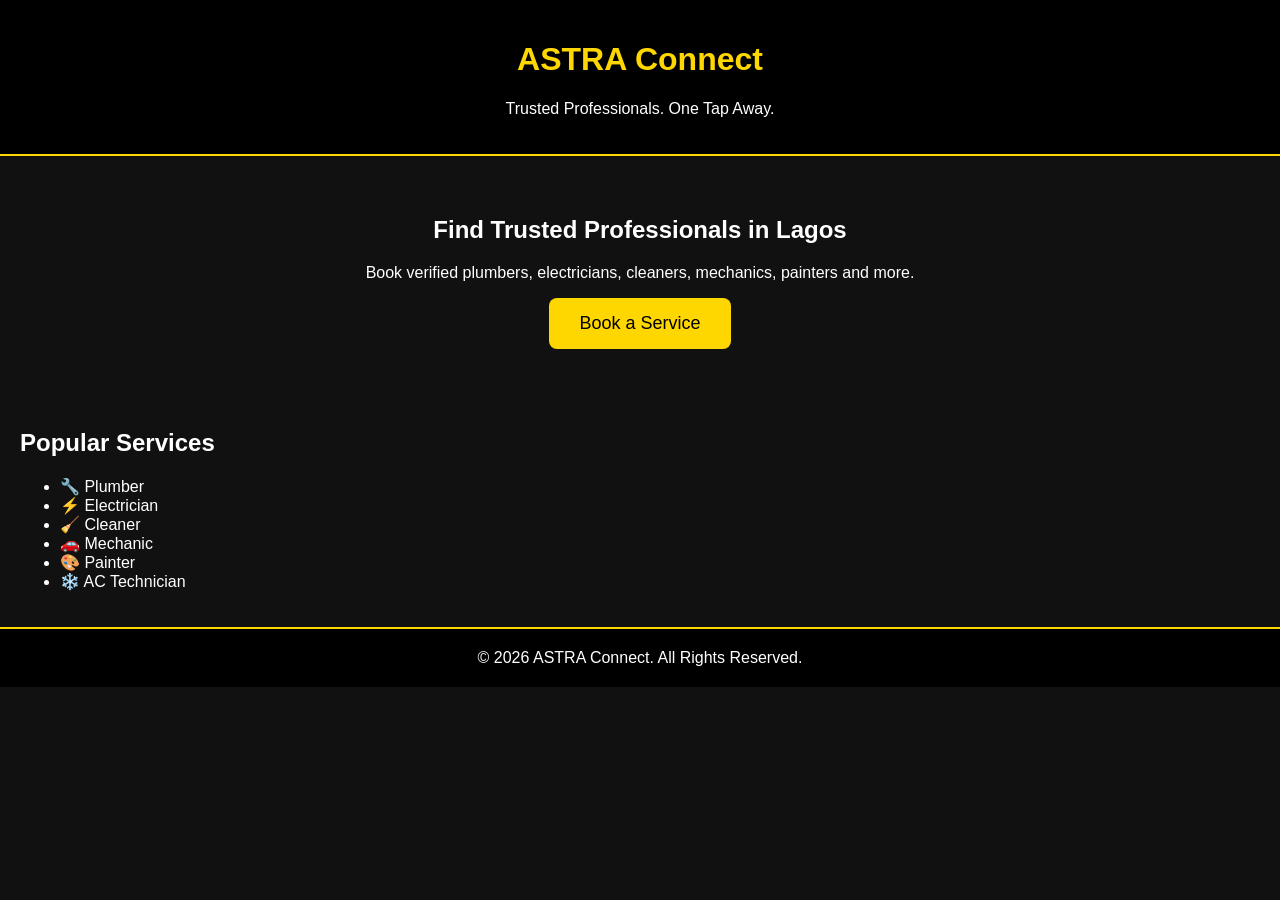
<file: index.htm>
<!DOCTYPE html>
<html lang="en">
<head>
  <meta charset="UTF-8">
  <meta name="viewport" content="width=device-width, initial-scale=1.0">
  <title>ASTRA Connect</title>
</head>
<body style="margin:0;font-family:Arial,sans-serif;background:#111;color:white;">

  <header style="background:black;padding:20px;text-align:center;border-bottom:2px solid gold;">
    <h1 style="color:gold;">ASTRA Connect</h1>
    <p>Trusted Professionals. One Tap Away.</p>
  </header>

  <section style="padding:40px;text-align:center;">
    <h2>Find Trusted Professionals in Lagos</h2>
    <p>Book verified plumbers, electricians, cleaners, mechanics, painters and more.</p>

    <button style="padding:15px 30px;background:gold;color:black;border:none;border-radius:8px;font-size:18px;">
      Book a Service
    </button>
  </section>

  <section style="padding:20px;">
    <h2>Popular Services</h2>
    <ul>
      <li>🔧 Plumber</li>
      <li>⚡ Electrician</li>
      <li>🧹 Cleaner</li>
      <li>🚗 Mechanic</li>
      <li>🎨 Painter</li>
      <li>❄️ AC Technician</li>
    </ul>
  </section>

  <footer style="background:black;color:white;text-align:center;padding:20px;border-top:2px solid gold;">
    © 2026 ASTRA Connect. All Rights Reserved.
  </footer>

</body>
</html>
</file>
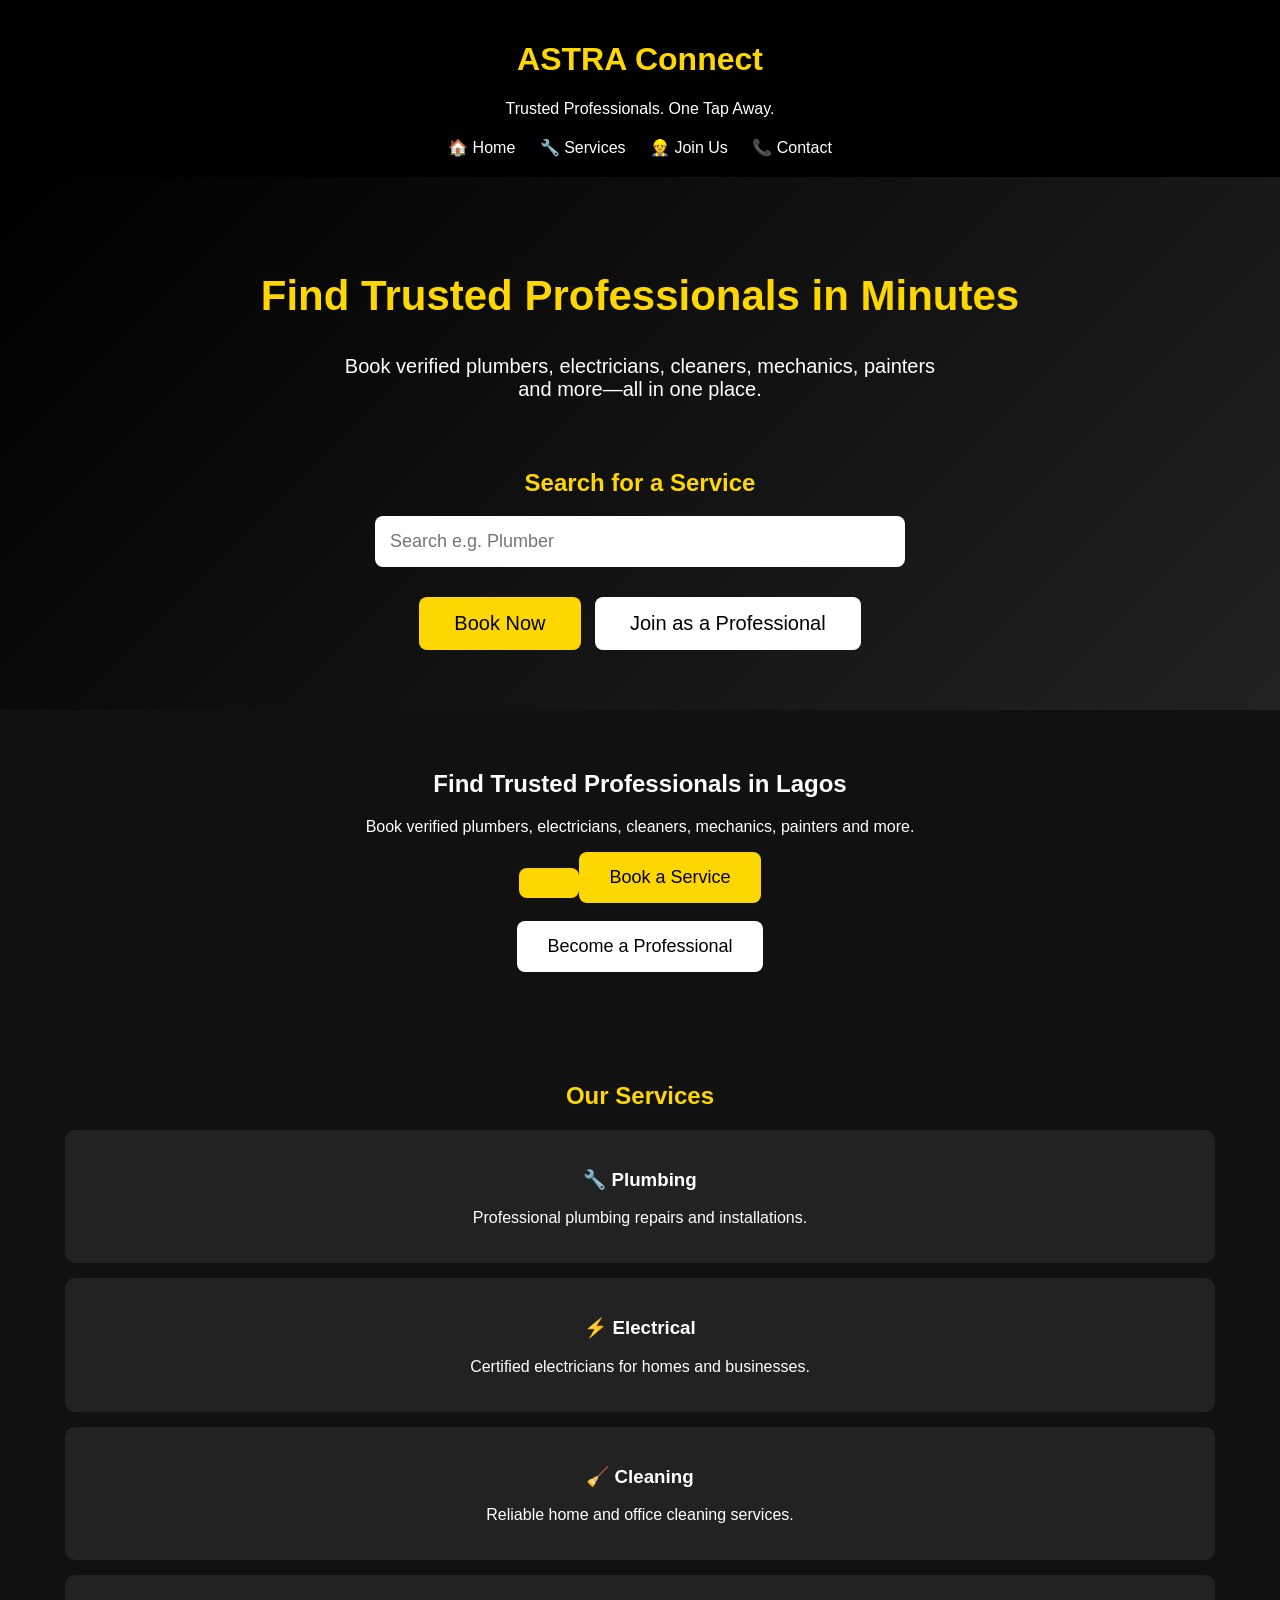
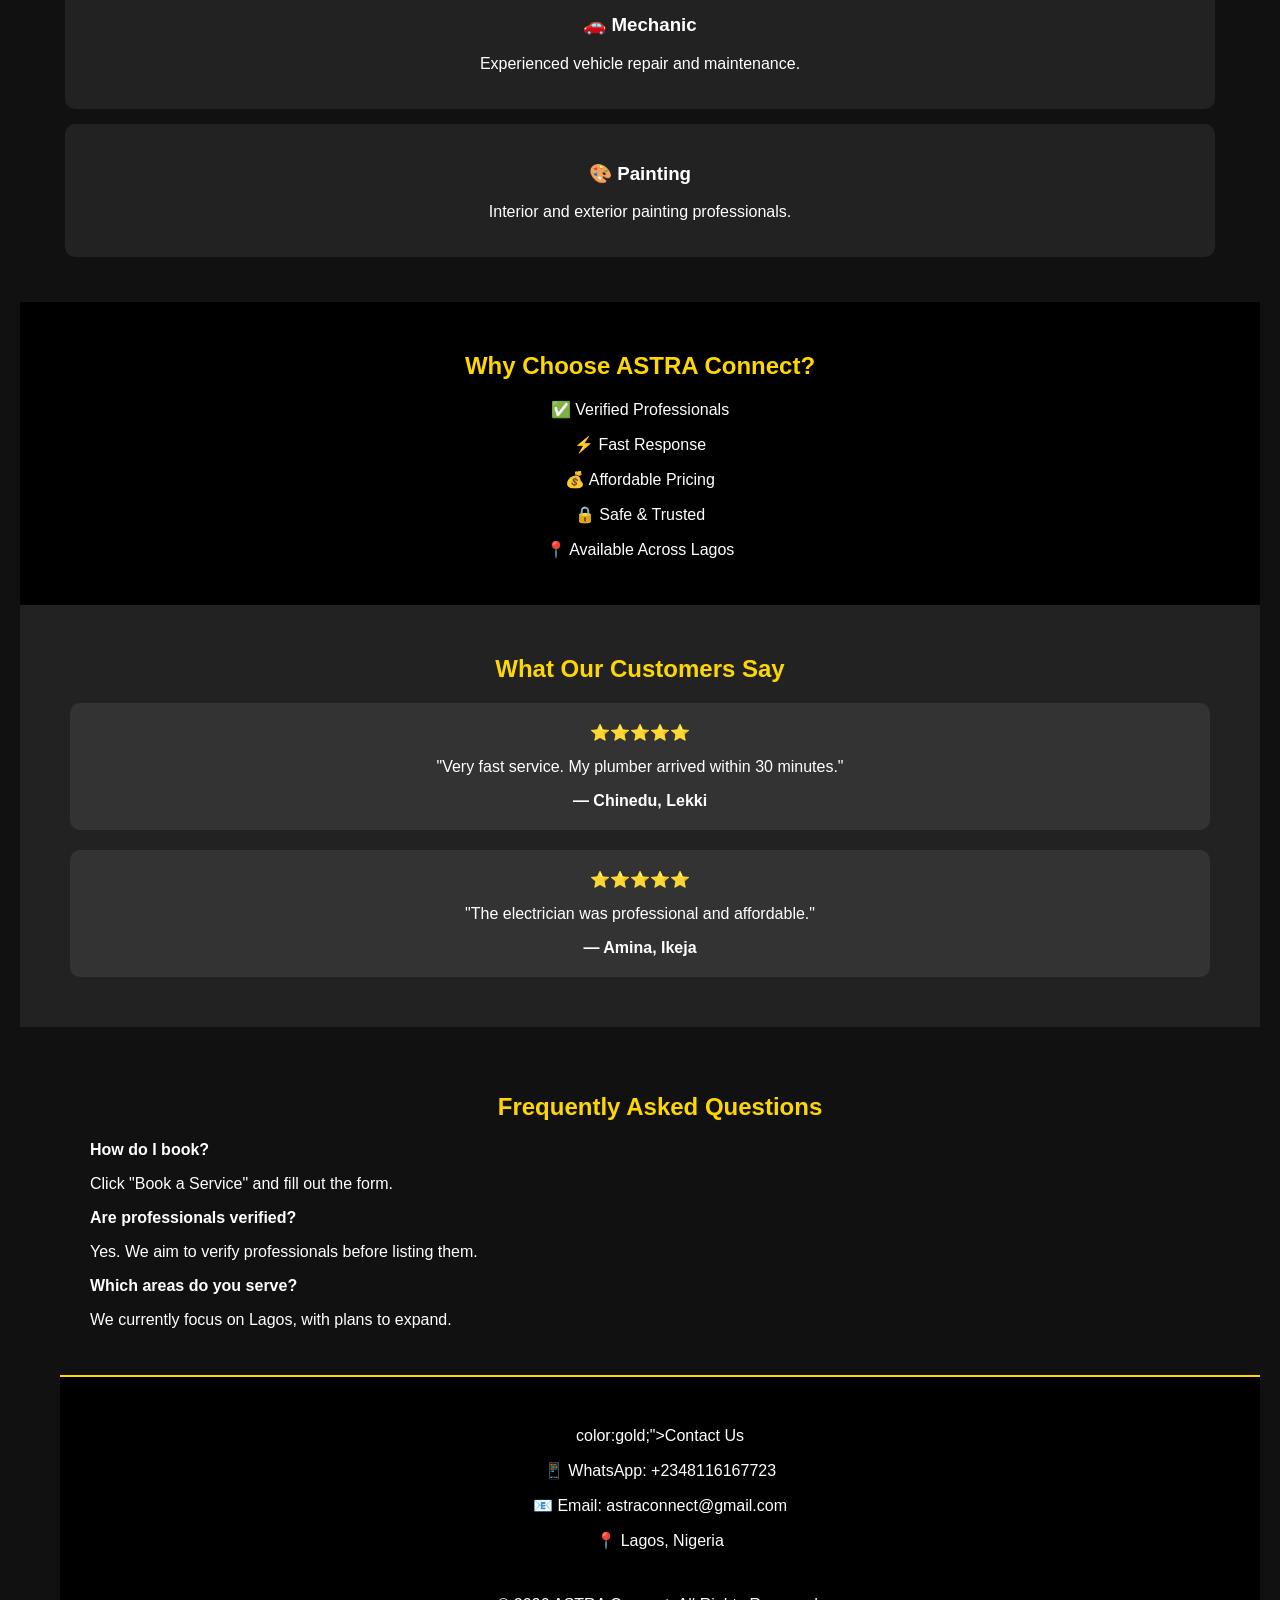
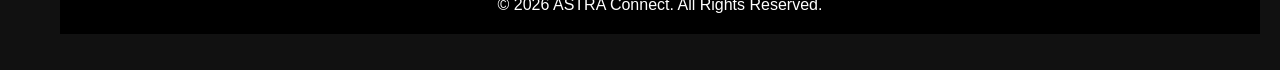
<file: index.html>
<!DOCTYPE html>
<html lang="en">
<head>
  <meta charset="UTF-8">
  <meta name="viewport" content="width=device-width, initial-scale=1.0">
  <title>ASTRA Connect</title>
  <link rel="stylesheet" href="style.css">
</head>
<body style="margin:0;font-family:Arial,sans-serif;background:#111;color:white;">

  <header style="background:black;padding:20px;text-align:center;">

<h1 style="color:gold;">ASTRA Connect</h1>

<p>Trusted Professionals. One Tap Away.</p>

<div style="margin-top:20px;">

<a href="index.html" style="color:white;text-decoration:none;margin:10px;">🏠 Home</a>

<a href="#services" style="color:white;text-decoration:none;margin:10px;">🔧 Services</a>

<a href="professional.html" style="color:white;text-decoration:none;margin:10px;">👷 Join Us</a>

<a href="#contact" style="color:white;text-decoration:none;margin:10px;">📞 Contact</a>

</div>

  </header><section style="background:linear-gradient(135deg,#000,#222);padding:60px 20px;text-align:center;">

<h1 style="color:gold;font-size:42px;">Find Trusted Professionals in Minutes</h1>

<p style="font-size:20px;color:white;max-width:600px;margin:auto;">
Book verified plumbers, electricians, cleaners, mechanics, painters and more—all in one place.
</p>

<br><section style="padding:30px;text-align:center;">

<h2 style="color:gold;">Search for a Service</h2>

<input
type="text"
placeholder="Search e.g. Plumber"
style="width:90%;max-width:500px;padding:15px;border-radius:8px;border:none;font-size:18px;">

  </section>

<a href="booking.html">
<button style="background:gold;color:black;padding:15px 35px;border:none;border-radius:8px;font-size:20px;">
Book Now
</button>
</a>

<a href="professional.html">
<button style="background:white;color:black;padding:15px 35px;border:none;border-radius:8px;font-size:20px;margin-left:10px;">
Join as a Professional
</button>
</a>

  </section> <section style="padding:40px;text-align:center;">
    <h2>Find Trusted Professionals in Lagos</h2>
    <p>Book verified plumbers, electricians, cleaners, mechanics, painters and more.</p>

    <button style="padding:15px 30px;background:gold;color:black;border:none;border-radius:8px;font-size:18px;">
      <a href="booking.html">
    <button style="padding:15px 30px;background:gold;border:none;font-size:18px;border-radius:8px;cursor:pointer;">
        Book a Service
    </button>
      </a><br><br>

<a href="professional.html">
    <button style="padding:15px 30px;background:white;color:black;border:none;border-radius:8px;font-size:18px;">
        Become a Professional
    </button>
</a>
  </section>

  <section style="padding:20px;">
    <section id="services" style="padding:30px;text-align:center;">

<h2 style="color:gold;">Our Services</h2>

<div style="background:#222;padding:20px;margin:15px;border-radius:10px;">
<h3>🔧 Plumbing</h3>
<p>Professional plumbing repairs and installations.</p>
</div>

<div style="background:#222;padding:20px;margin:15px;border-radius:10px;">
<h3>⚡ Electrical</h3>
<p>Certified electricians for homes and businesses.</p>
</div>

<div style="background:#222;padding:20px;margin:15px;border-radius:10px;">
<h3>🧹 Cleaning</h3>
<p>Reliable home and office cleaning services.</p>
</div>

<div style="background:#222;padding:20px;margin:15px;border-radius:10px;">
<h3>🚗 Mechanic</h3>
<p>Experienced vehicle repair and maintenance.</p>
</div>

<div style="background:#222;padding:20px;margin:15px;border-radius:10px;">
<h3>🎨 Painting</h3>
<p>Interior and exterior painting professionals.</p>
</div>

    </section><section style="padding:30px;background:#000;text-align:center;">

<h2 style="color:gold;">Why Choose ASTRA Connect?</h2>

<p>✅ Verified Professionals</p>
<p>⚡ Fast Response</p>
<p>💰 Affordable Pricing</p>
<p>🔒 Safe & Trusted</p>
<p>📍 Available Across Lagos</p>

    </section><section style="padding:30px;background:#222;text-align:center;">

<h2 style="color:gold;">What Our Customers Say</h2>

<div style="margin:20px;padding:20px;background:#333;border-radius:10px;">
⭐⭐⭐⭐⭐
<p>"Very fast service. My plumber arrived within 30 minutes."</p>
<b>— Chinedu, Lekki</b>
</div>

<div style="margin:20px;padding:20px;background:#333;border-radius:10px;">
⭐⭐⭐⭐⭐
<p>"The electrician was professional and affordable."</p>
<b>— Amina, Ikeja</b>
</div>

    </section>
    <ul>
<section style="padding:30px;">

<h2 style="color:gold;text-align:center;">Frequently Asked Questions</h2>

<p><b>How do I book?</b></p>
<p>Click "Book a Service" and fill out the form.</p>

<p><b>Are professionals verified?</b></p>
<p>Yes. We aim to verify professionals before listing them.</p>

<p><b>Which areas do you serve?</b></p>
<p>We currently focus on Lagos, with plans to expand.</p>

</section><footer style="background:black;color:white;text-align:center;padding:20px;border-top:2px solid gold;">
  <section id="contact" style="padding:30px;text-align:center;">color:gold;">Contact Us</h2>

<p>📱 WhatsApp: +2348116167723</p>
<p>📧 Email: astraconnect@gmail.com</p>
<p>📍 Lagos, Nigeria</p>

                    </section> © 2026 ASTRA Connect. All Rights Reserved.
  </footer>

</body>
</html>
</file>
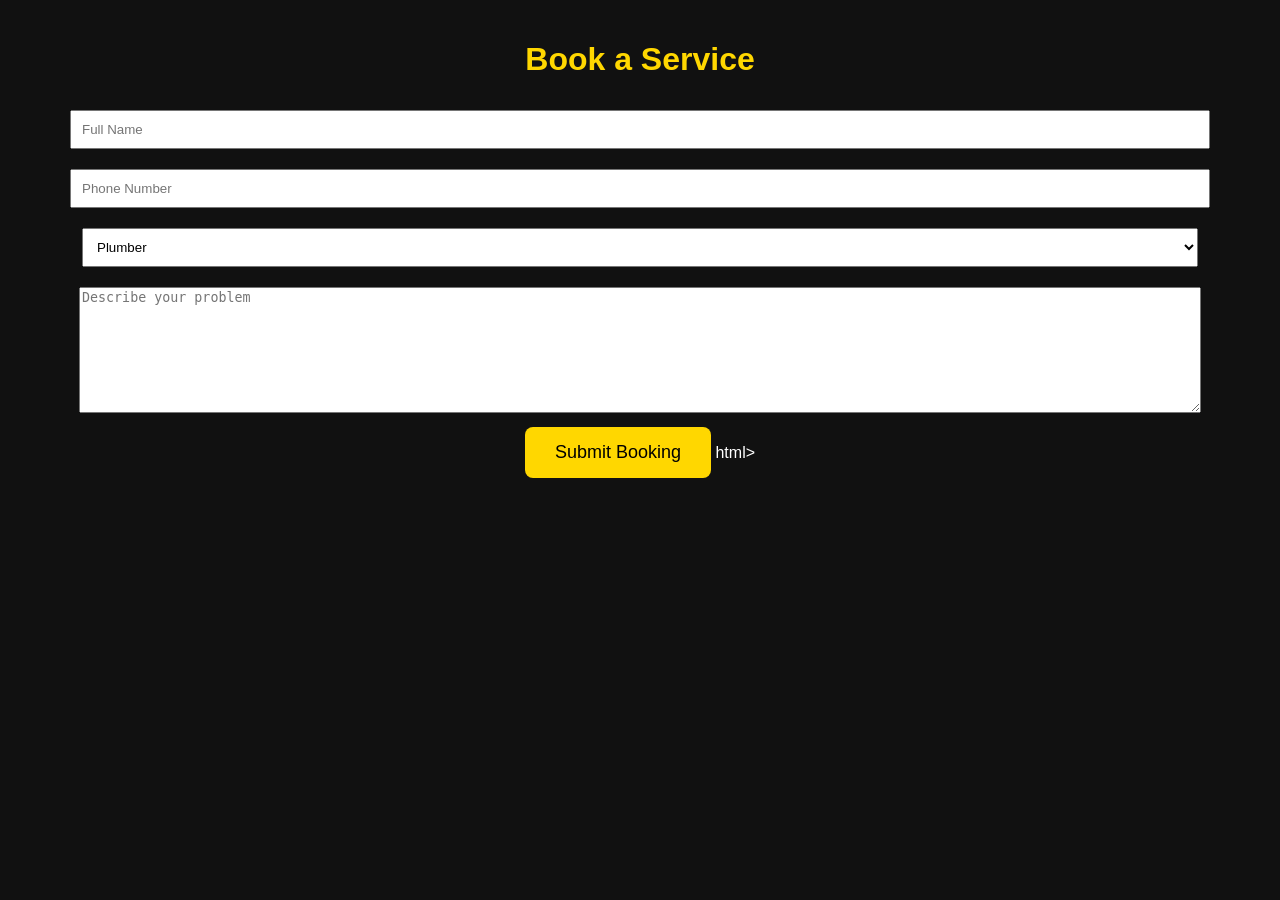
<file: booking.html>
<!DOCTYPE html>
<html lang="en">
<head>
<meta charset="UTF-8">
<meta name="viewport" content="width=device-width, initial-scale=1.0">
<title>Book a Service - ASTRA Connect</title>
  <link rel="stylesheet" href="style.css">
</head>

<body style="font-family:Arial;background:#111;color:white;text-align:center;padding:20px;">

<h1 style="color:gold;">Book a Service</h1>

<input id="name" type="text" placeholder="Full Name" style="width:90%;padding:10px;margin:10px;"><br>

<input id="phone" type="tel" placeholder="Phone Number" style="width:90%;padding:10px;margin:10px;"><br>

<select id="service" style="width:90%;padding:10px;margin:10px;">
<option>Plumber</option>
<option>Electrician</option>
<option>Cleaner</option>
<option>Mechanic</option>
<option>Painter</option>
<option>AC Technician</option>
</select><br>

<textarea id="problem" placeholder="Describe your problem" style="width:90%;height:120px;margin:10px;"></textarea><br>

<button onclick="sendWhatsApp()" style="padding:15px 30px;background:gold;border:none;font-size:18px;border-radius:8px;">
Submit Booking
</button>

<script src="script.js"></script>html>
</body>
</html>
</file>
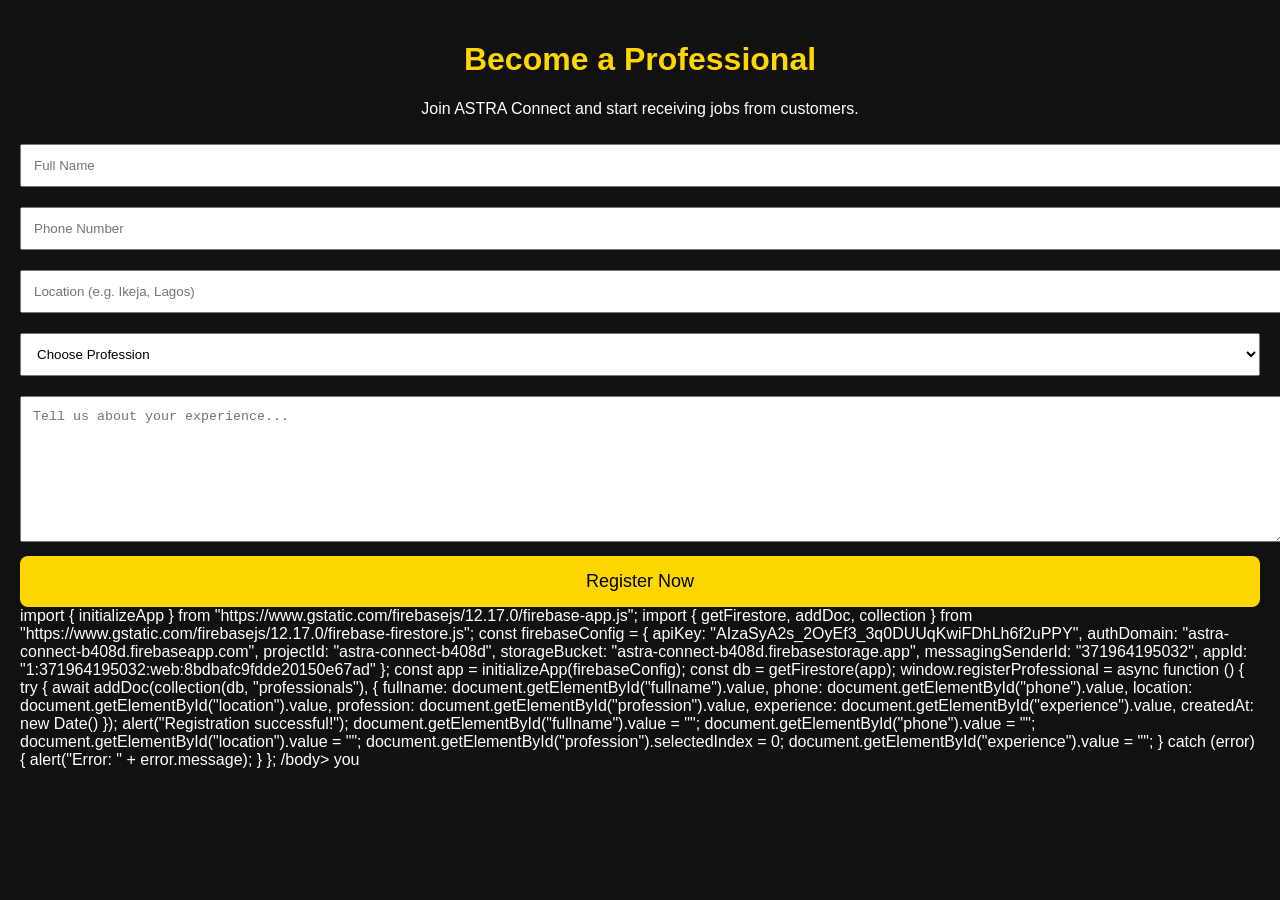
<file: professional.html>
<!DOCTYPE html>
<html lang="en">
<head>
<meta charset="UTF-8">
<meta name="viewport" content="width=device-width, initial-scale=1.0">
<title>Become a Professional - ASTRA Connect</title>
  <link rel="stylesheet" href="style.css">
</head>

<body style="background:#111;color:white;font-family:Arial;padding:20px;">

<h1 style="color:gold;text-align:center;">Become a Professional</h1>

<p style="text-align:center;">
Join ASTRA Connect and start receiving jobs from customers.
</p>

<input id="fullname" type="text" placeholder="Full Name" style="width:100%;padding:12px;margin:10px 0;">

<input id="phone" type="tel" placeholder="Phone Number" style="width:100%;padding:12px;margin:10px 0;">

<input id="location" type="text" placeholder="Location (e.g. Ikeja, Lagos)" style="width:100%;padding:12px;margin:10px 0;">

<select id="profession" style="width:100%;padding:12px;margin:10px 0;">
<option>Choose Profession</option>
<option>Plumber</option>
<option>Electrician</option>
<option>Cleaner</option>
<option>Mechanic</option>
<option>Painter</option>
<option>AC Technician</option>
<option>Photographer</option>
<option>Carpenter</option>
</select>

<textarea id="experience" placeholder="Tell us about your experience..." style="width:100%;height:120px;padding:12px;margin:10px 0;"></textarea>

<button onclick="registerProfessional()" style="width:100%;padding:15px;background:gold;border:none;font-size:18px;border-radius:8px;">
Register Now
</button>

<scri<script type="module">
import { initializeApp } from "https://www.gstatic.com/firebasejs/12.17.0/firebase-app.js";
import { getFirestore, addDoc, collection } from "https://www.gstatic.com/firebasejs/12.17.0/firebase-firestore.js";

const firebaseConfig = {
  apiKey: "AIzaSyA2s_2OyEf3_3q0DUUqKwiFDhLh6f2uPPY",
  authDomain: "astra-connect-b408d.firebaseapp.com",
  projectId: "astra-connect-b408d",
  storageBucket: "astra-connect-b408d.firebasestorage.app",
  messagingSenderId: "371964195032",
  appId: "1:371964195032:web:8bdbafc9fdde20150e67ad"
};

const app = initializeApp(firebaseConfig);
const db = getFirestore(app);

window.registerProfessional = async function () {
  try {
    await addDoc(collection(db, "professionals"), {
      fullname: document.getElementById("fullname").value,
      phone: document.getElementById("phone").value,
      location: document.getElementById("location").value,
      profession: document.getElementById("profession").value,
      experience: document.getElementById("experience").value,
      createdAt: new Date()
    });

    alert("Registration successful!");

    document.getElementById("fullname").value = "";
    document.getElementById("phone").value = "";
    document.getElementById("location").value = "";
    document.getElementById("profession").selectedIndex = 0;
    document.getElementById("experience").value = "";

  } catch (error) {
    alert("Error: " + error.message);
  }
};
</script>/body>
  </html>you
</file>
<file: style.css>
body{
    margin:0;
    background:#111;
    color:white;
    font-family:Arial,sans-serif;
}

header{
    background:#000;
    text-align:center;
    padding:20px;
}

h1{
    color:gold;
}

button{
    background:gold;
    color:black;
    padding:15px 30px;
    border:none;
    border-radius:8px;
    font-size:18px;
    cursor:pointer;
}

button:hover{
    opacity:.9;
}

section{
    padding:30px;
}

.card{
    background:#222;
    padding:20px;
    border-radius:10px;
    margin:15px 0;
}

a{
    color:white;
    text-decoration:none;
}
</file>
